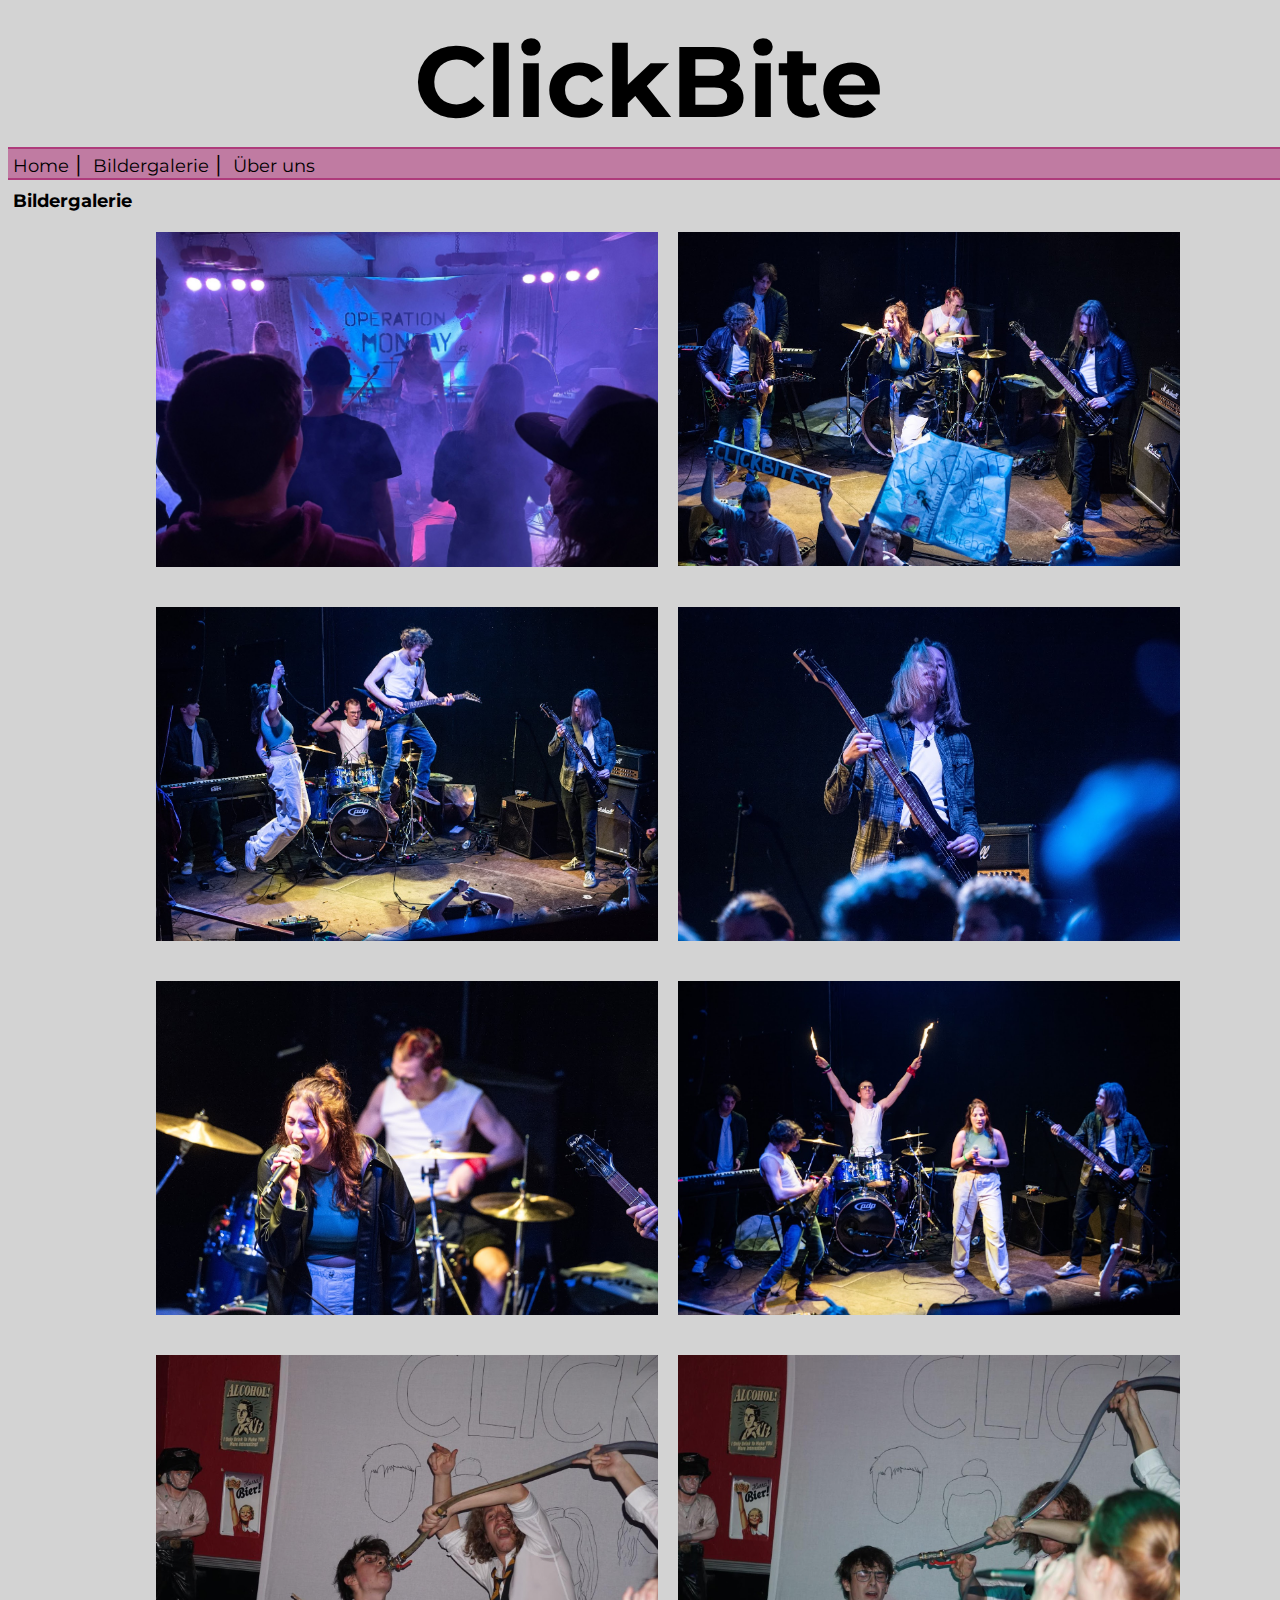
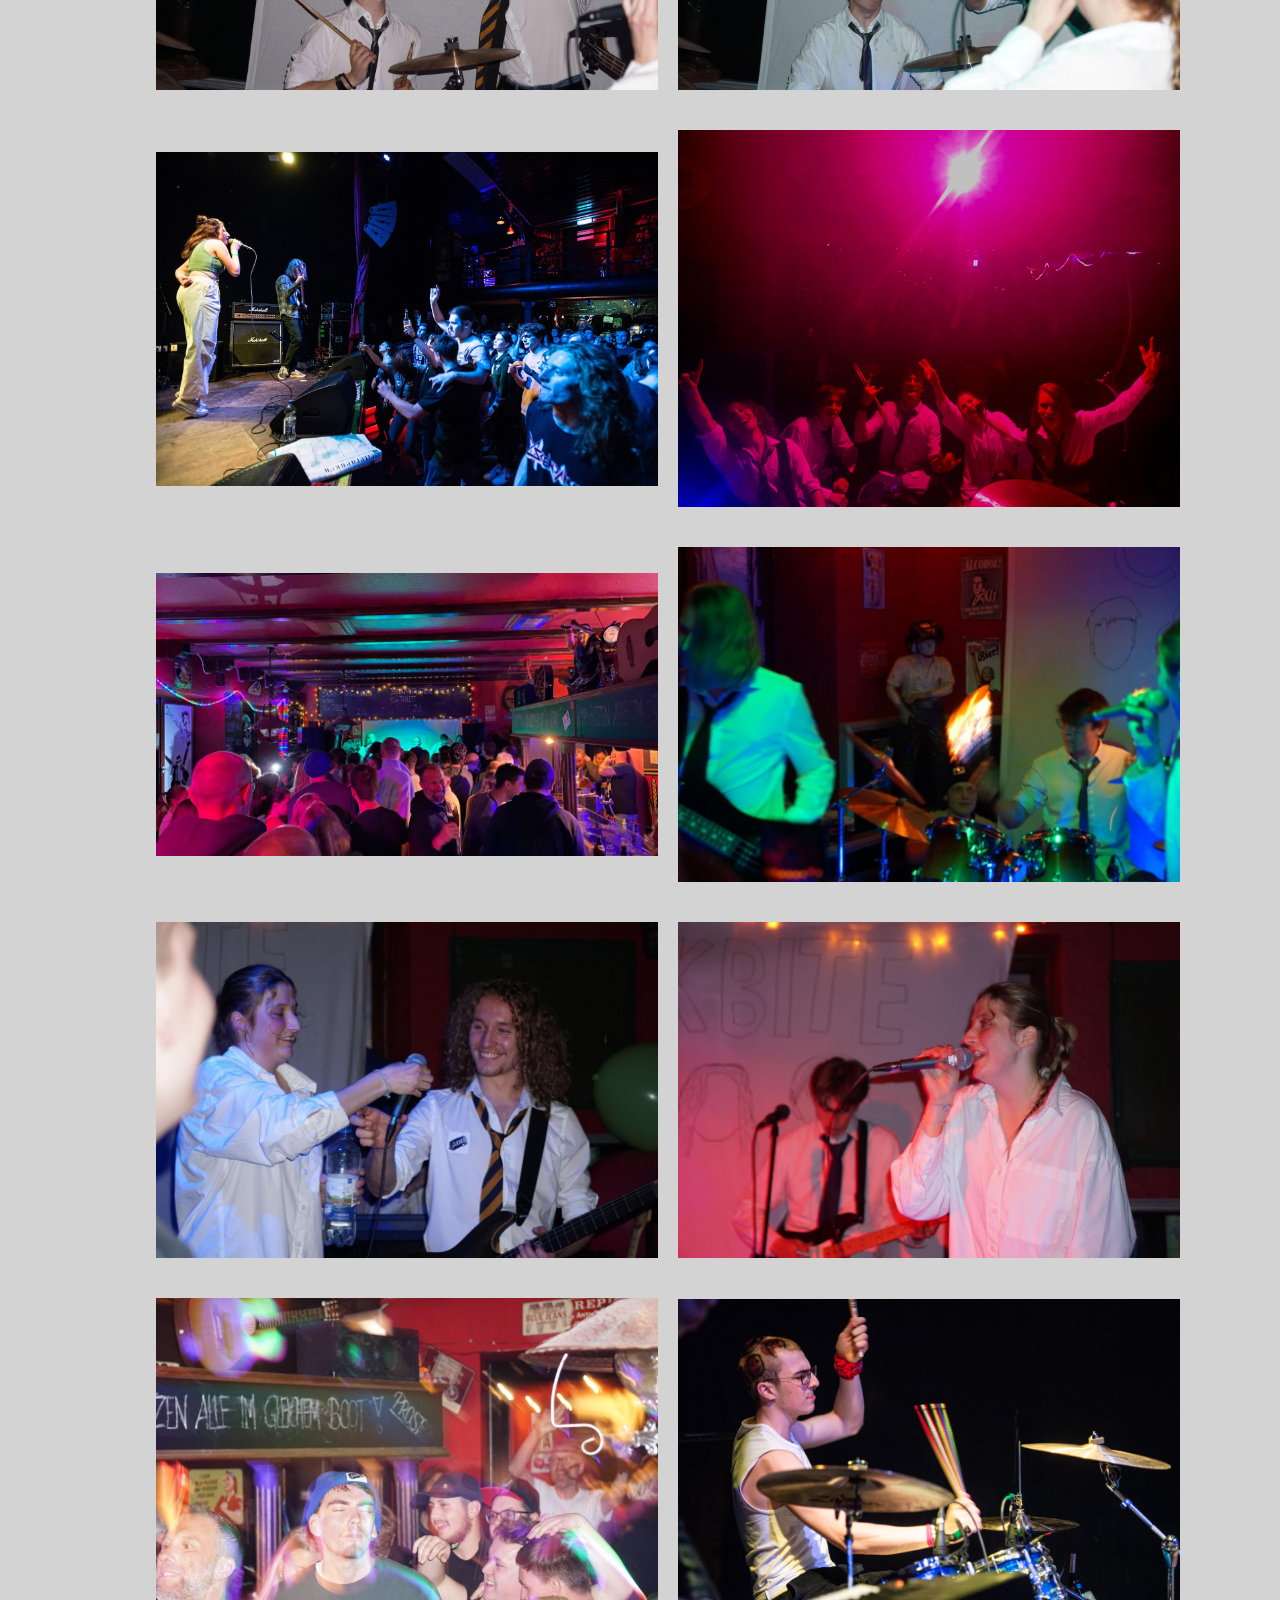
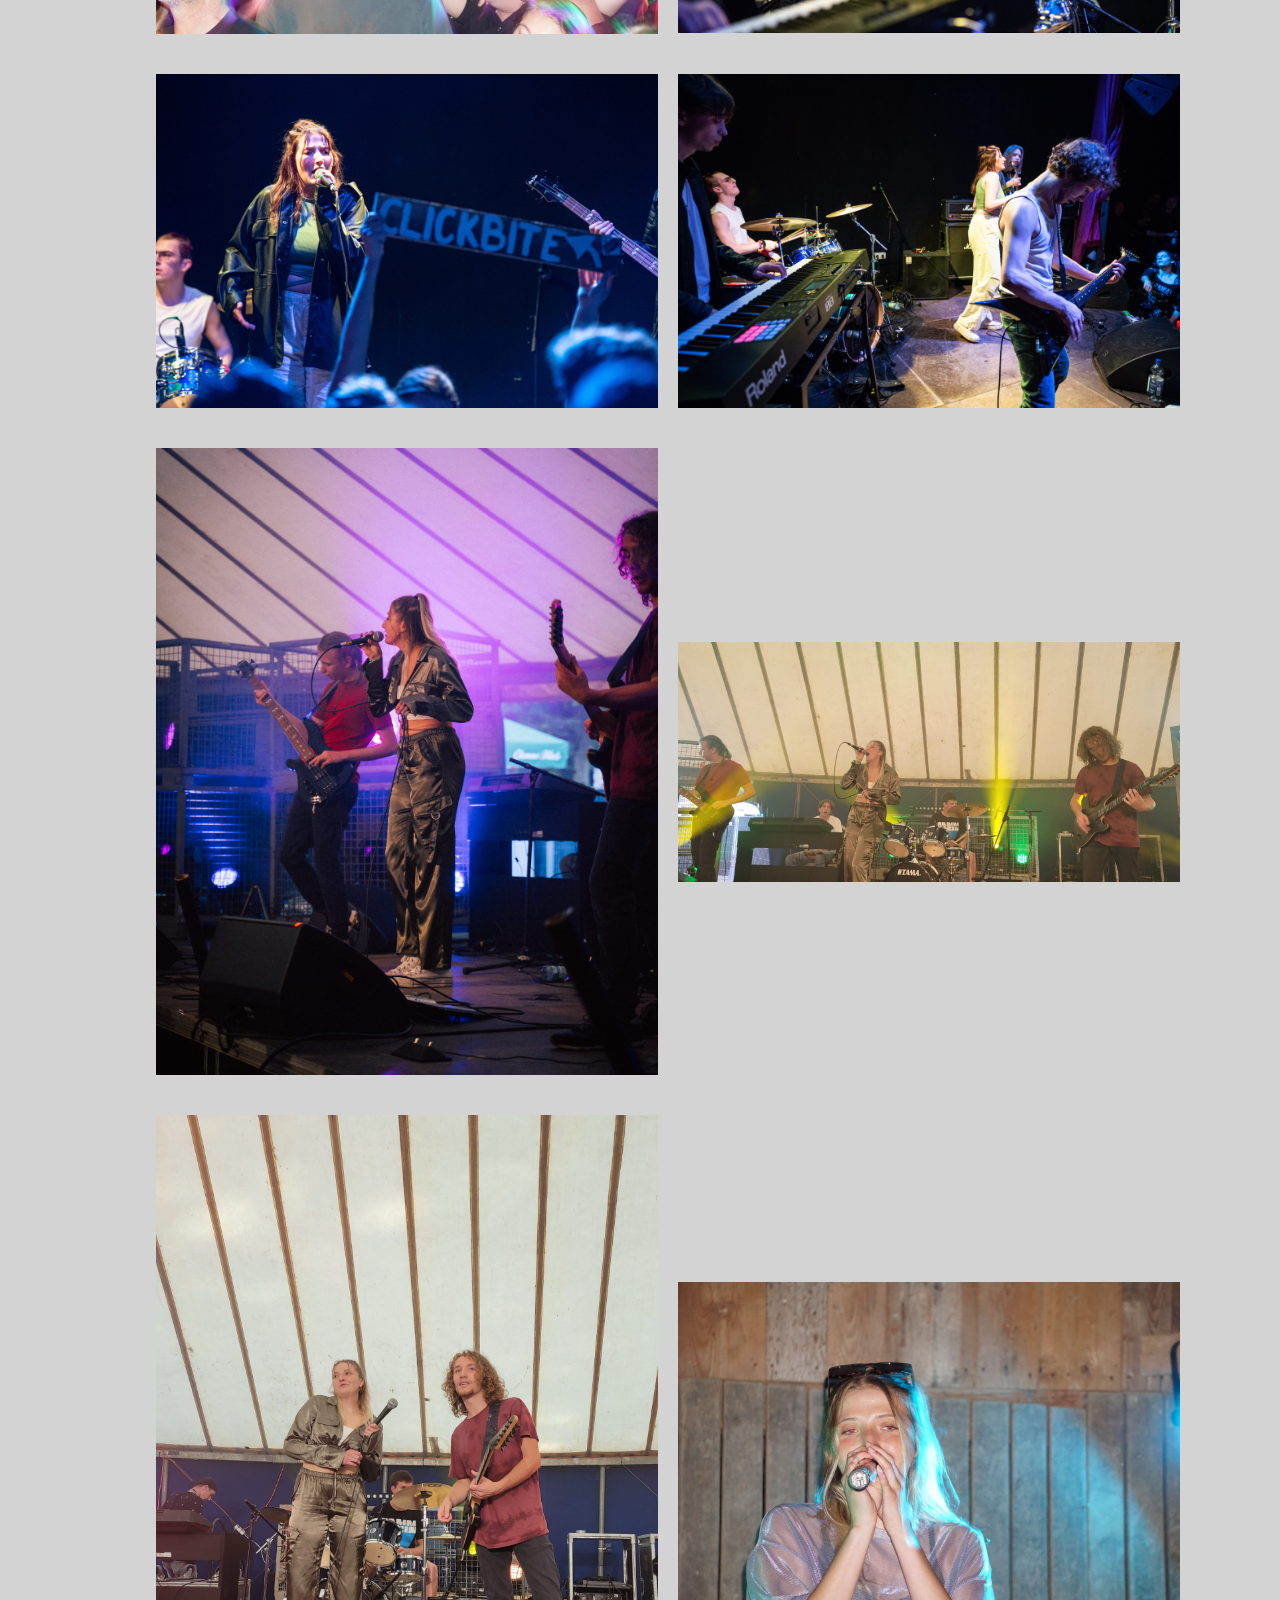
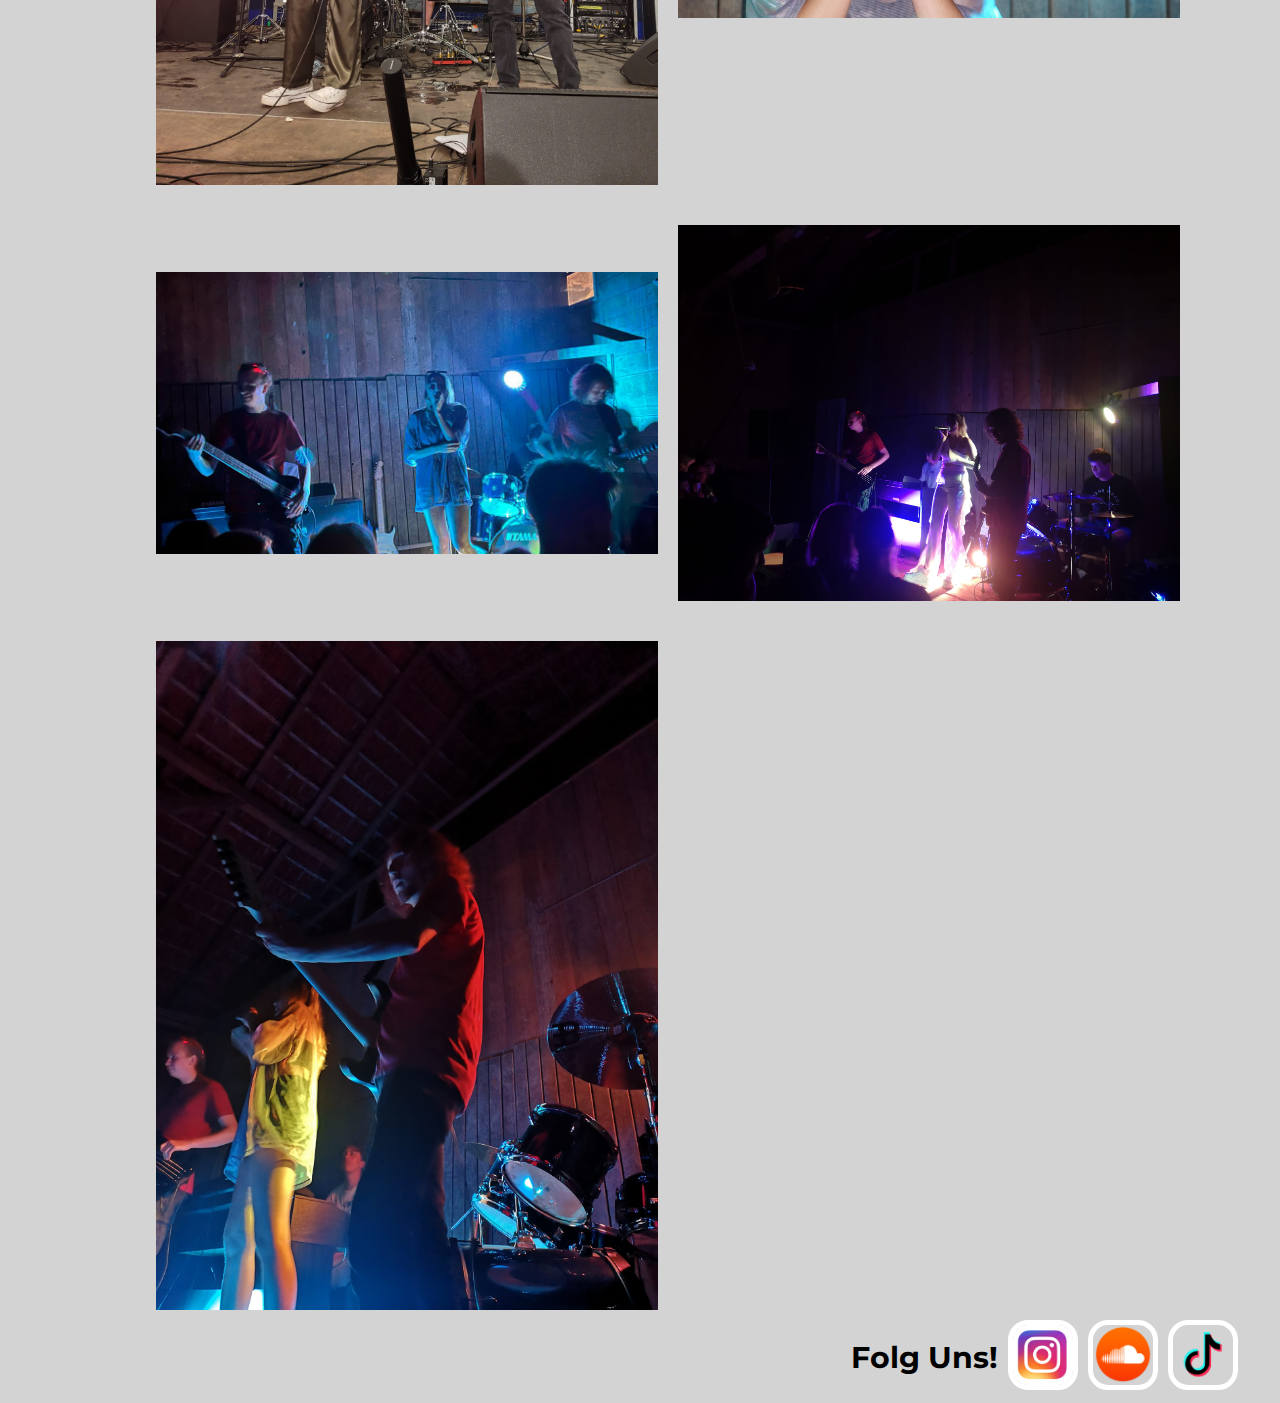
<file: bildergalerie.html>
<!DOCTYPE html>
<html lang="en">
<head>
    <meta charset="UTF-8">
  <link rel="stylesheet" href="Style.css">
   <link rel="stylesheet" href="bildergalerie.css">
    <link rel="preconnect" href="https://fonts.googleapis.com">
  <link rel="preconnect" href="https://fonts.gstatic.com" crossorigin>
  <link href="https://fonts.googleapis.com/css2?family=Montserrat&display=swap" rel="stylesheet">
    <title>Bildergalerie</title>
</head>
<body>
<header>
    <a href="index.html"><h1>ClickBite</h1></a>

    <nav>
        <a class="link" href="index.html">Home</a>
        |
        <a class="link" href="bildergalerie.html">Bildergalerie</a>
        |
        <a class="link" href="ueberuns.html">Über uns</a>
    </nav>
    <h2>Bildergalerie</h2>
</header>
<main>
    <div></div>
    <div class="galerieBox">
        <img class="galerie" src="bilder/untertiefenbach.jpg" alt="">
        <img class="galerie" src="bilder/gruppenbild.jpg" alt="">
        <img class="galerie" src="bilder/sprung.jpg" alt="">
        <img class="galerie" src="bilder/lucy.jpg" alt="">
        <img class="galerie" src="bilder/aggresvie_emilia.jpg" alt="">
        <img class="galerie" src="bilder/feuer.jpg" alt="">
        <img class="galerie" src="bilder/trichter.jpg" alt="">
        <img class="galerie" src="bilder/trichterekel.jpg" alt="">
        <img class="galerie" src="bilder/croud.jpg" alt="">
        <img class="galerie" src="bilder/bar_1.jpg" alt="">
        <img class="galerie" src="bilder/bar_2.jpg" alt="">
        <img class="galerie" src="bilder/bar_3.jpg" alt="">
        <img class="galerie" src="bilder/bar_4.jpg" alt="">
        <img class="galerie" src="bilder/bar_5.jpg" alt="">
        <img class="galerie" src="bilder/bar_6.jpg" alt="">
        <img class="galerie" src="bilder/emergenza_1.jpg" alt="">
        <img class="galerie" src="bilder/emergenza_2.jpg" alt="">
        <img class="galerie" src="bilder/emergenza_3.jpg" alt="">
        <img class="galerie" src="bilder/highmatland_1.jpg" alt="">
        <img class="galerie" src="bilder/highmatland_2.jpg" alt="">
        <img class="galerie" src="bilder/highmatland_4.jpg" alt="">
        <img class="galerie" src="bilder/schaune_5.jpg" alt="">
        <img class="galerie" src="bilder/scheune_2.jpg" alt="">
        <img class="galerie" src="bilder/scheune_3.jpg" alt="">
        <img class="galerie" src="bilder/scheune_4.jpg" alt="">
    </div>
</main>
<footer>
    <span id="folgen">Folg Uns!</span>
    <a href="https://www.instagram.com/clickbiteband/" ><img src="symbole/instagram.jpg" class="symbol" alt="Instagram"></a>
    <a href="https://soundcloud.com/user-436896711" ><img src="symbole/soundcloud.png" class="symbol" alt="Soundcloud"></a>
    <a href="https://www.tiktok.com/@clickbiteband" ><img src="symbole/tiktok.png" class="symbol"  alt="Tiktok"></a>
</footer>
</body>
</html>
</file>
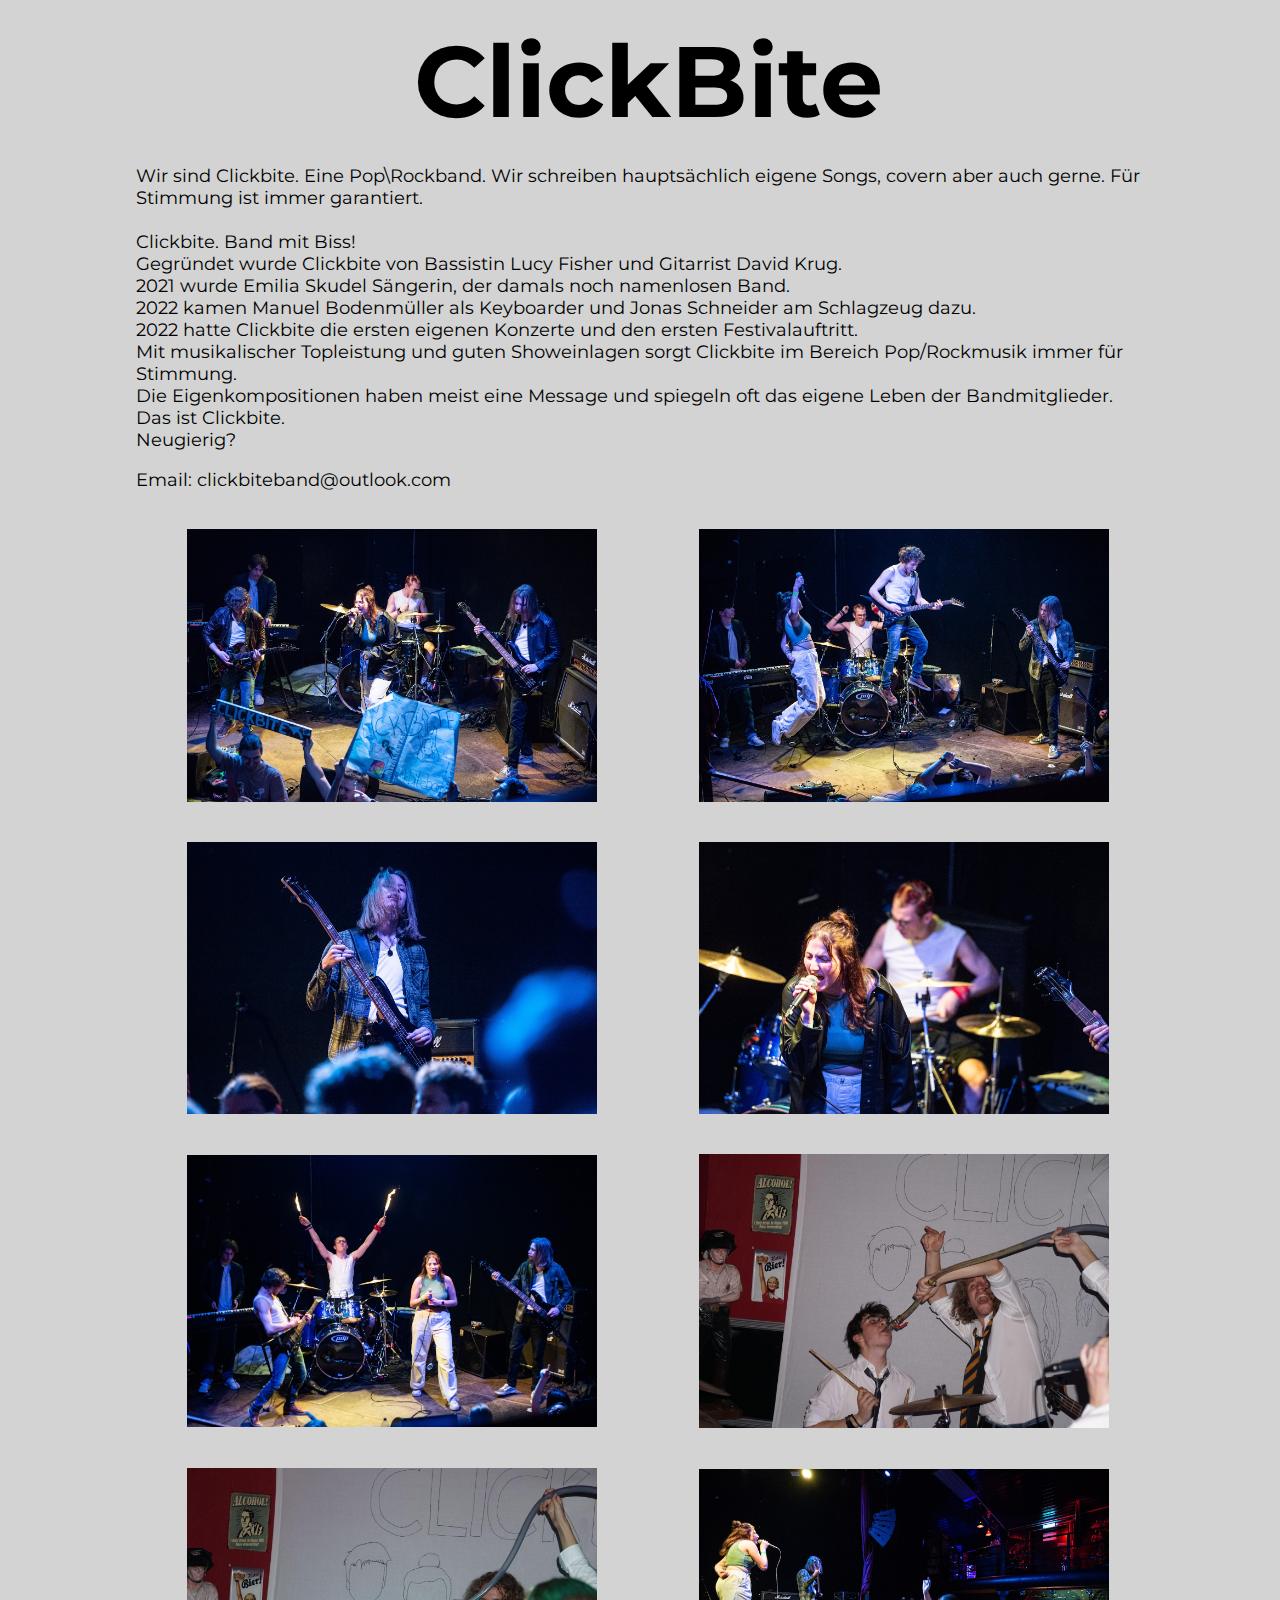
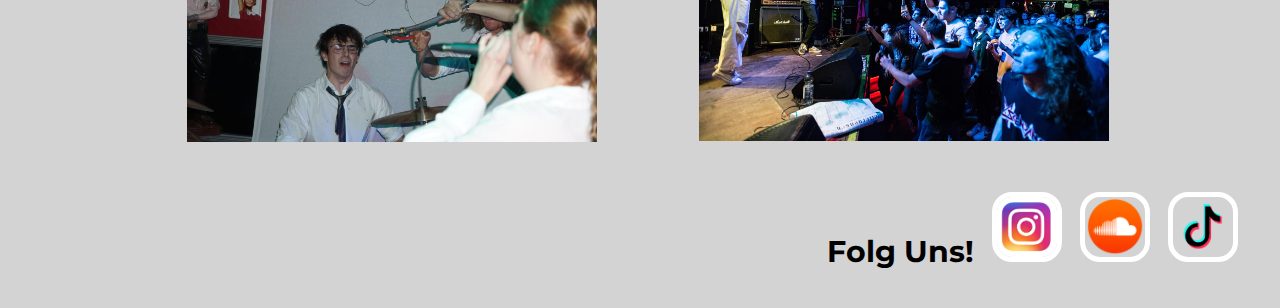
<file: ClickBite.html>
<!DOCTYPE html>
<html lang="en">
<head>
    <meta charset="UTF-8">
    <link rel="stylesheet" href="Style.css"><link rel="preconnect" href="https://fonts.googleapis.com">
    <link rel="preconnect" href="https://fonts.gstatic.com" crossorigin>
    <link href="https://fonts.googleapis.com/css2?family=Montserrat&display=swap" rel="stylesheet">
    <title>ClickBite</title>
</head>
<body>
<header>
    <h1>ClickBite</h1>
</header>


    <div></div>
    <main>
        <div></div>
        <div class="centerbox">
        <p>
            Wir sind Clickbite. Eine Pop\Rockband. Wir schreiben hauptsächlich eigene Songs, covern aber auch gerne. Für Stimmung ist immer garantiert.
            <br><br>
            Clickbite. Band mit Biss!<br>
            Gegründet wurde Clickbite von Bassistin Lucy Fisher und Gitarrist David Krug.<br>
            2021 wurde Emilia Skudel Sängerin, der damals noch namenlosen Band.<br>
            2022 kamen Manuel Bodenmüller als Keyboarder und Jonas Schneider am Schlagzeug dazu.<br>
            2022 hatte Clickbite die ersten eigenen Konzerte und den ersten Festivalauftritt.<br>
            Mit musikalischer Topleistung und guten Showeinlagen sorgt Clickbite im Bereich Pop/Rockmusik immer für Stimmung.<br>
            Die Eigenkompositionen haben meist eine Message und spiegeln oft das eigene Leben der Bandmitglieder.<br>
            Das ist Clickbite.<br>
            Neugierig?
        </p>
        <p>Email: clickbiteband@outlook.com</p>
            <div class="imageBox">
                <img class="bild" src="bilder/gruppenbild.jpg">
                <img class="bild" src="bilder/sprung.jpg">
                <img class="bild" src="bilder/lucy.jpg">
                <img class="bild" src="bilder/aggresvie_emilia.jpg">
                <img class="bild" src="bilder/feuer.jpg">
                <img class="bild" src="bilder/trichter.jpg">
                <img class="bild" src="bilder/trichterekel.jpg">
                <img class="bild" src="bilder/croud.jpg">
            </div>
        </div>

    </main>

    <footer>

        <p id="folgen">Folg Uns!
        <a href="https://www.instagram.com/clickbaitband/" ><img src="symbole/instagram.jpg" class="symbol" alt="Instagram"></a>
        <a href="https://soundcloud.com/user-436896711" ><img src="symbole/soundcloud.png" class="symbol" alt="Soundcloud"></a>
        <a href="https://www.tiktok.com/@clickbiteband" ><img src="symbole/tiktok.png" class="symbol"  alt="Tiktok"></a>
        </p>
    </footer>
</body>
</html>
</file>
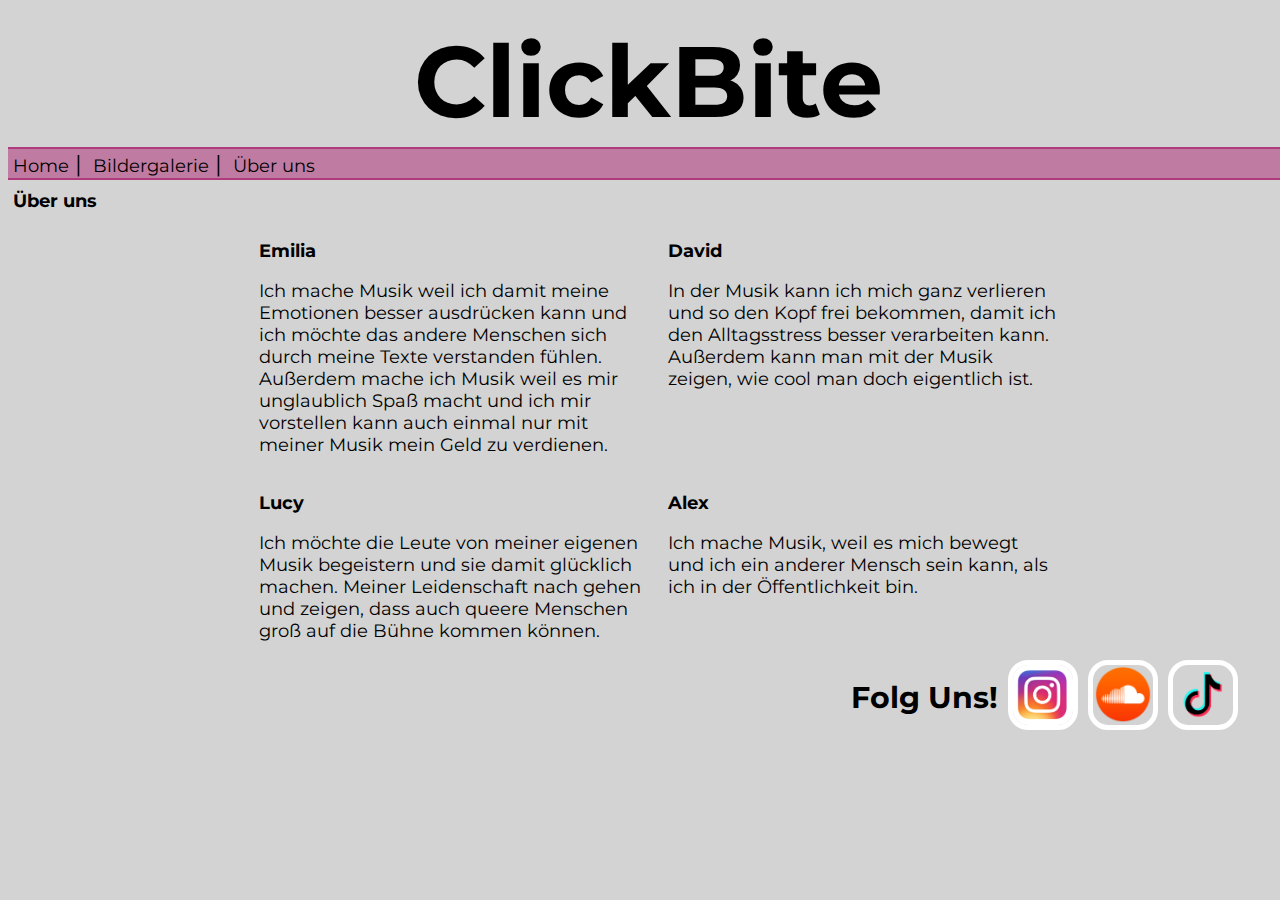
<file: ueberuns.html>
<!DOCTYPE html>
<html lang="en">
<head>
    <meta charset="UTF-8">
  <link rel="stylesheet" href="Style.css"><link rel="preconnect" href="https://fonts.googleapis.com">
  <link rel="preconnect" href="https://fonts.gstatic.com" crossorigin>
  <link href="https://fonts.googleapis.com/css2?family=Montserrat&display=swap" rel="stylesheet">
    <title>über ClickBite</title>
</head>
<body>
<header>
    <a href="index.html"><h1>ClickBite</h1></a>

    <nav>
        <a class="link" href="index.html">Home</a>
        |
        <a class="link" href="bildergalerie.html">Bildergalerie</a>
        |
        <a class="link" href="ueberuns.html">Über uns</a>
    </nav>
    <h2>Über uns</h2>
</header>
<main>
    <div></div>
    <div class="statementBox">
        <div class="statement">
            <h3>Emilia</h3>
            <p>Ich mache Musik weil ich damit meine Emotionen besser ausdrücken kann und ich möchte das andere Menschen sich durch meine Texte verstanden fühlen.
                Außerdem mache ich Musik weil es mir unglaublich Spaß macht und ich mir vorstellen kann auch einmal nur mit meiner Musik mein Geld zu verdienen.</p>
        </div>
        <div class="statement">
            <h3>David</h3>
            <p>In der Musik kann ich mich ganz verlieren und so den Kopf frei bekommen, damit ich den Alltagsstress besser verarbeiten kann. Außerdem kann man mit der Musik zeigen, wie cool man doch eigentlich ist.</p>
        </div>
        <div class="statement">
            <h3>Lucy</h3>
            <p>Ich möchte die Leute von meiner eigenen Musik begeistern und sie damit glücklich machen. Meiner Leidenschaft nach gehen und zeigen, dass auch queere Menschen groß auf die Bühne kommen können.</p>
        </div>
        <div class="statement">
            <h3>Alex</h3>
            <p>Ich mache Musik, weil es mich bewegt und ich ein anderer Mensch sein kann, als ich in der Öffentlichkeit bin.</p>
        </div>
    </div>
</main>
<footer>
    <span id="folgen">Folg Uns!</span>
    <a href="https://www.instagram.com/clickbiteband/" ><img src="symbole/instagram.jpg" class="symbol" alt="Instagram"></a>
    <a href="https://soundcloud.com/user-436896711" ><img src="symbole/soundcloud.png" class="symbol" alt="Soundcloud"></a>
    <a href="https://www.tiktok.com/@clickbiteband" ><img src="symbole/tiktok.png" class="symbol"  alt="Tiktok"></a>
</footer>
</body>
</html>
</file>
<file: Style.css>
*{
    font-family: 'Montserrat', sans-serif;
    font-size: 18px;
    background-color: lightgray;
}

body{
    width: 100%;
}
.symbol{
    height: 60px;
    margin-left: 10px;
    border: 5px solid white;
    border-radius: 20px;
}

.symbol:hover{
    transition: 0.3s;
    height: 60px;
    border: 5px solid gray;
    border-radius: 20px;
}


main{
    width: 100%;
    justify-content: center;
    display: grid;
    grid-template-columns: 10% 80% 10%;
}

.centerBox{
    max-width: 80%;
}



h1{
    text-align: center;
    font-size: 80px;
    font-weight: bolder;
    background-color: lightgray;
    margin: 20px 0 5px;
}
h2{
    margin: 5px 0;
    padding: 5px;
    background-color: lightgray;
}
h4{
    margin: 0;
    padding: 0;
}

.imageBox{
    display: grid;
    grid-template-columns: 100%;
}

.bild{
    padding:20px;
    max-width: 100%;
    margin: auto;
}
.statementBox{
    margin: auto;
    max-width: 80%;
    display: grid;
    grid-template-columns: 100%;
}


@media only screen and (min-width: 900px) {
    h1{
        font-size: 100px;
    }
    .imageBox{
        display: grid;
        grid-template-columns: 50% 50%;
    }
    .bild{
        max-width: 80%;
    }
    .statementBox{
        max-width: 80%;
        display: grid;
        grid-template-columns: 50% 50%;
    }
    .splitter{
        display: grid;
        grid-template-columns: 50% 50%;
    }

}
@media only screen and (min-width: 1600px) {
    .statementBox{
        max-width: 80%;
        display: grid;
        grid-template-columns: 33% 33% 33%;
    }
}
.statement{
    margin-left: 5%;
}

#folgen{
    font-size: 30px;
    font-weight: bolder;
}

#bandphoto{
    max-width: 100% ;
}

#video{
    max-width: 100%;
    margin-top: 5%;
}

#anstehendegigs{
    margin-top: 5%;
    margin-left: 5%;
}

#release{
   color: #ae3b7b;
   font-size: 40px;
}
footer{
    margin-right: 50px;
    justify-content: right;
    text-align: right;
    align-items: center;
    vertical-align: center;
    display: flex;
 }
a{
    color: black;
    text-decoration: none;
}
nav{
    font-size: 130%;
    background-color:#c07ba2;
    border-bottom: 2px solid #ae3b7b;
    border-top: 2px solid #ae3b7b;
}
.link{
    margin-left:5px;
    background-color:#c07ba2;
}
.link:hover{
    font-weight: bold;
}
</file>
<file: bildergalerie.css>
.galerieBox{
    width: 100%;
    display: flex;
    flex-direction: column;
    justify-content: center;
    row-gap: 10px;
}
.galerie{
    width:100%;
    margin: auto;
    padding: 10px;
}
@media only screen and (min-width: 900px) {

    .galerieBox{
        width: 100%;
        display: grid;
        grid-template-columns: 1fr 1fr;
        gap: 20px 20px;
        justify-content: normal;
    }
    .galerie{
        margin-left: 10px;
    }
}
</file>
